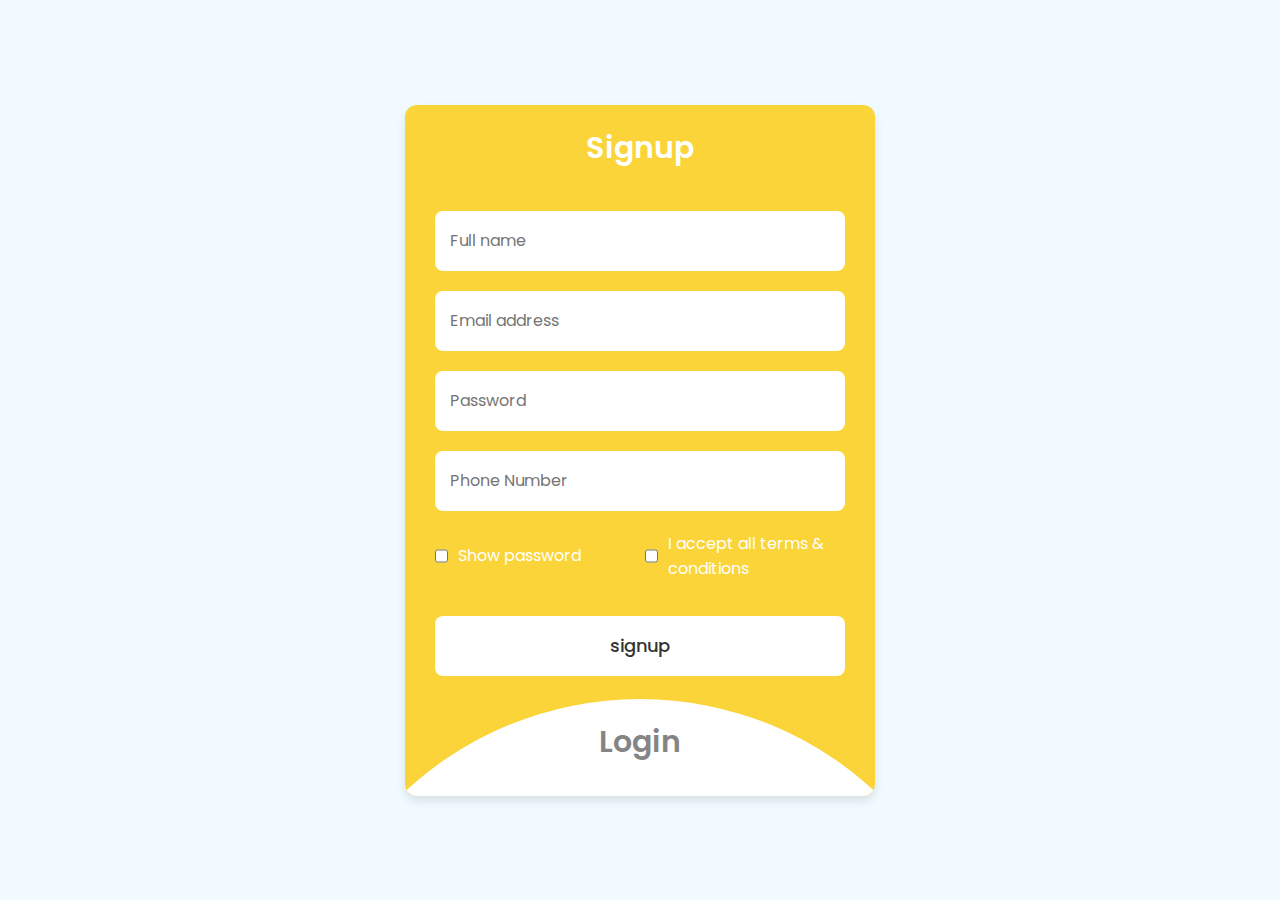
<file: login.html>
<!DOCTYPE html>
<html lang="en">
  <head>
    <meta charset="UTF-8" />
    <meta http-equiv="X-UA-Compatible" content="IE=edge" />
    <meta name="viewport" content="width=device-width, initial-scale=1.0" />
   <title>Login & Signup Form</title>
   <link rel="icon" type="image/x-icon" href="Images/logo.png">
    
   <!-- Link to Stylesheet -->
   <link rel="stylesheet" href="css/login.css">
   
  </head>
  <body>
    <section class="wrapper">
      <div class="form signup">
        <header>Signup</header>
        <form action="Forms/#" method="post">
          <input type="text" name="user_name" id="name" placeholder="Full name" value="" required />
          <input type="email" name="email" id="emailAddress" placeholder="Email address" required />
          <input type="password" name="password" id="signupPw" placeholder="Password" value="" required/>
          <input type="number" name="phone_no" id="phone_no" placeholder="Phone Number" value="" required/>
          <!-- <input type="text" name="address" id="userAdress" placeholder="State, district, locality, pincode" required/> -->
          <div class="checkbox">
            <input type="checkbox" onclick="show_signPassword()">
            <label for="signupCheck" >Show password</label>
            <input type="checkbox" id="signupCheck" required/>
            <label for="signupCheck">I accept all terms & conditions</label>
          </div>
          <input type="submit" value="signup" name="" />
        </form>
      </div>

      <div class="form login" method="post">
        <header>Login</header>
        <form action="Forms/#" method="post">
          <input type="email" name="email" id="email" placeholder="Email address" value="" required />
          <input type="password" name="loginPw" id="loginPw" placeholder="Password" value="" required/>
          <div class="checkbox-login">
            <input type="checkbox" onclick="show_logPassword()">
            <label for="signupCheck" >Show password</label>
          </div>
          <a href="forgotPassword.html">Forgot password?</a>
          <input type="submit" value="Login" name=""/>
        </form>
      </div>


      <!-- link to JS -->
      <script src="js/login.js"></script>

    </section>
  </body>
</html>
</file>
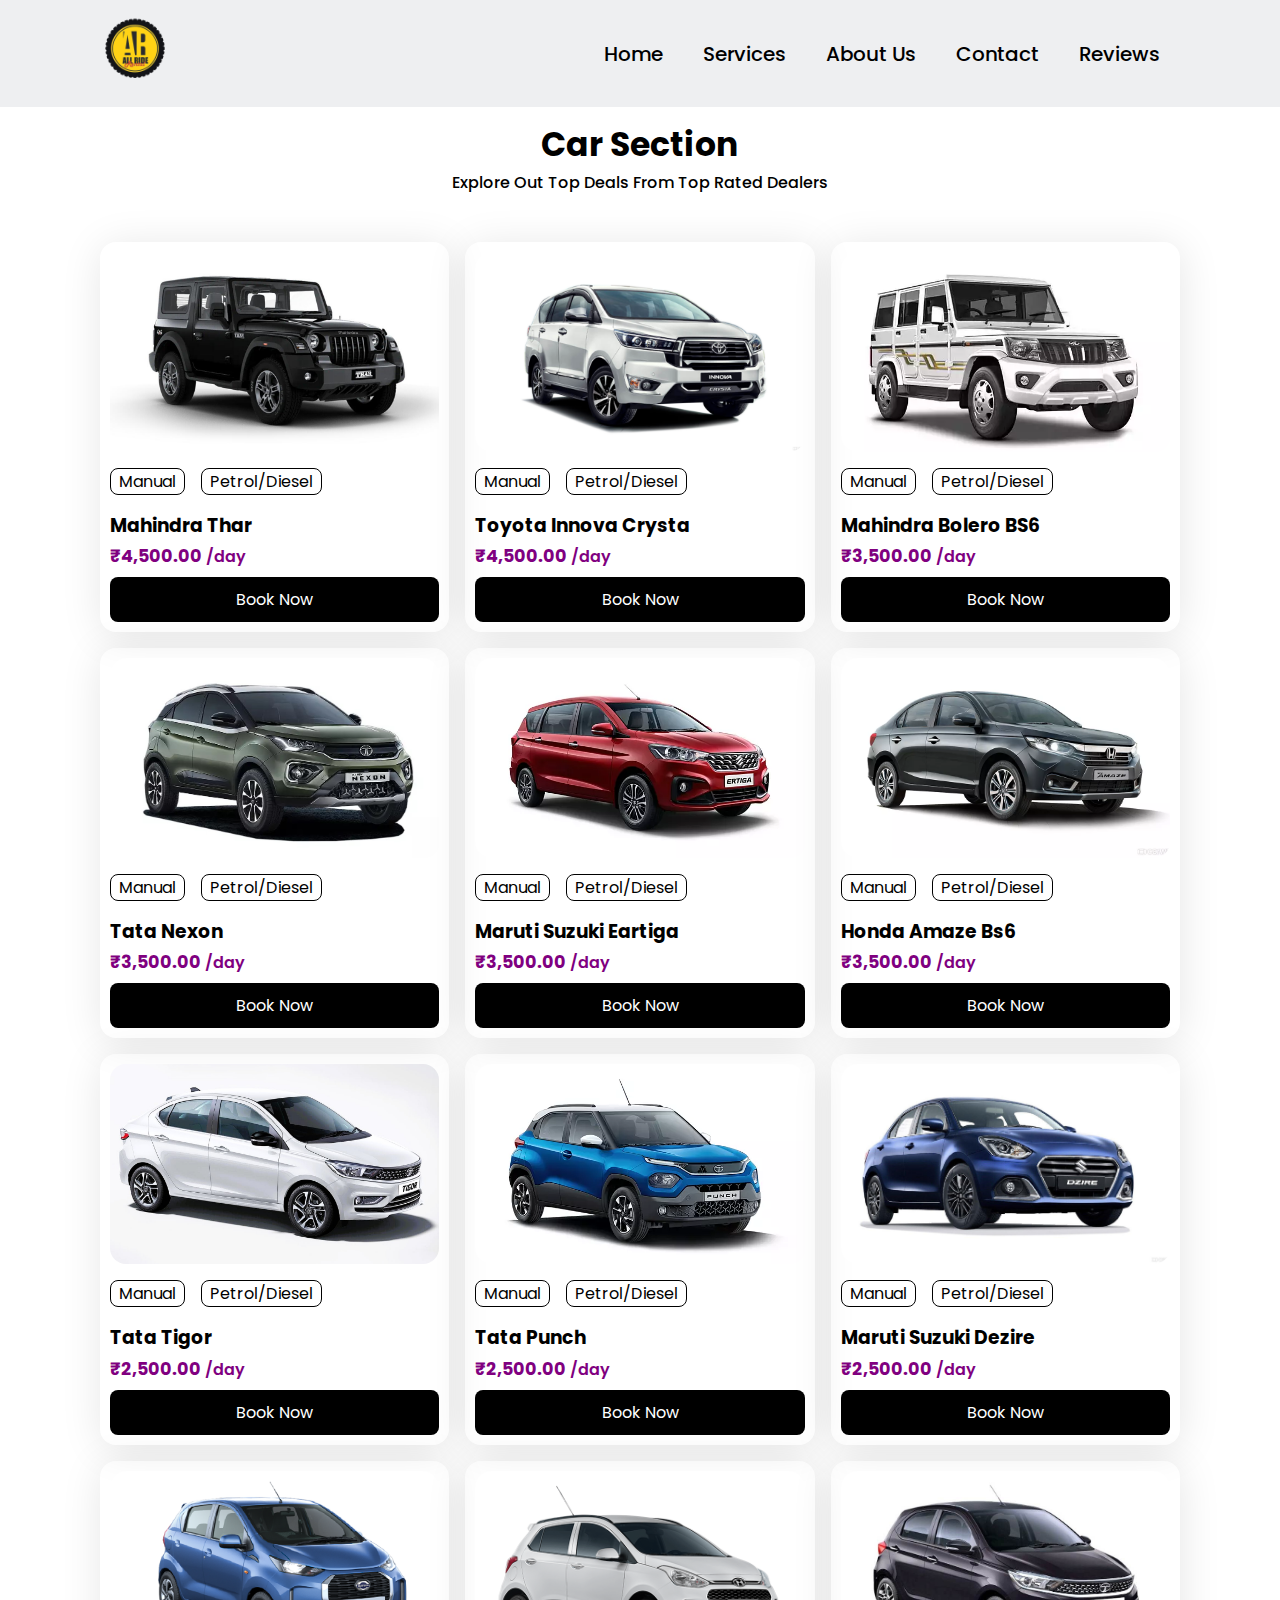
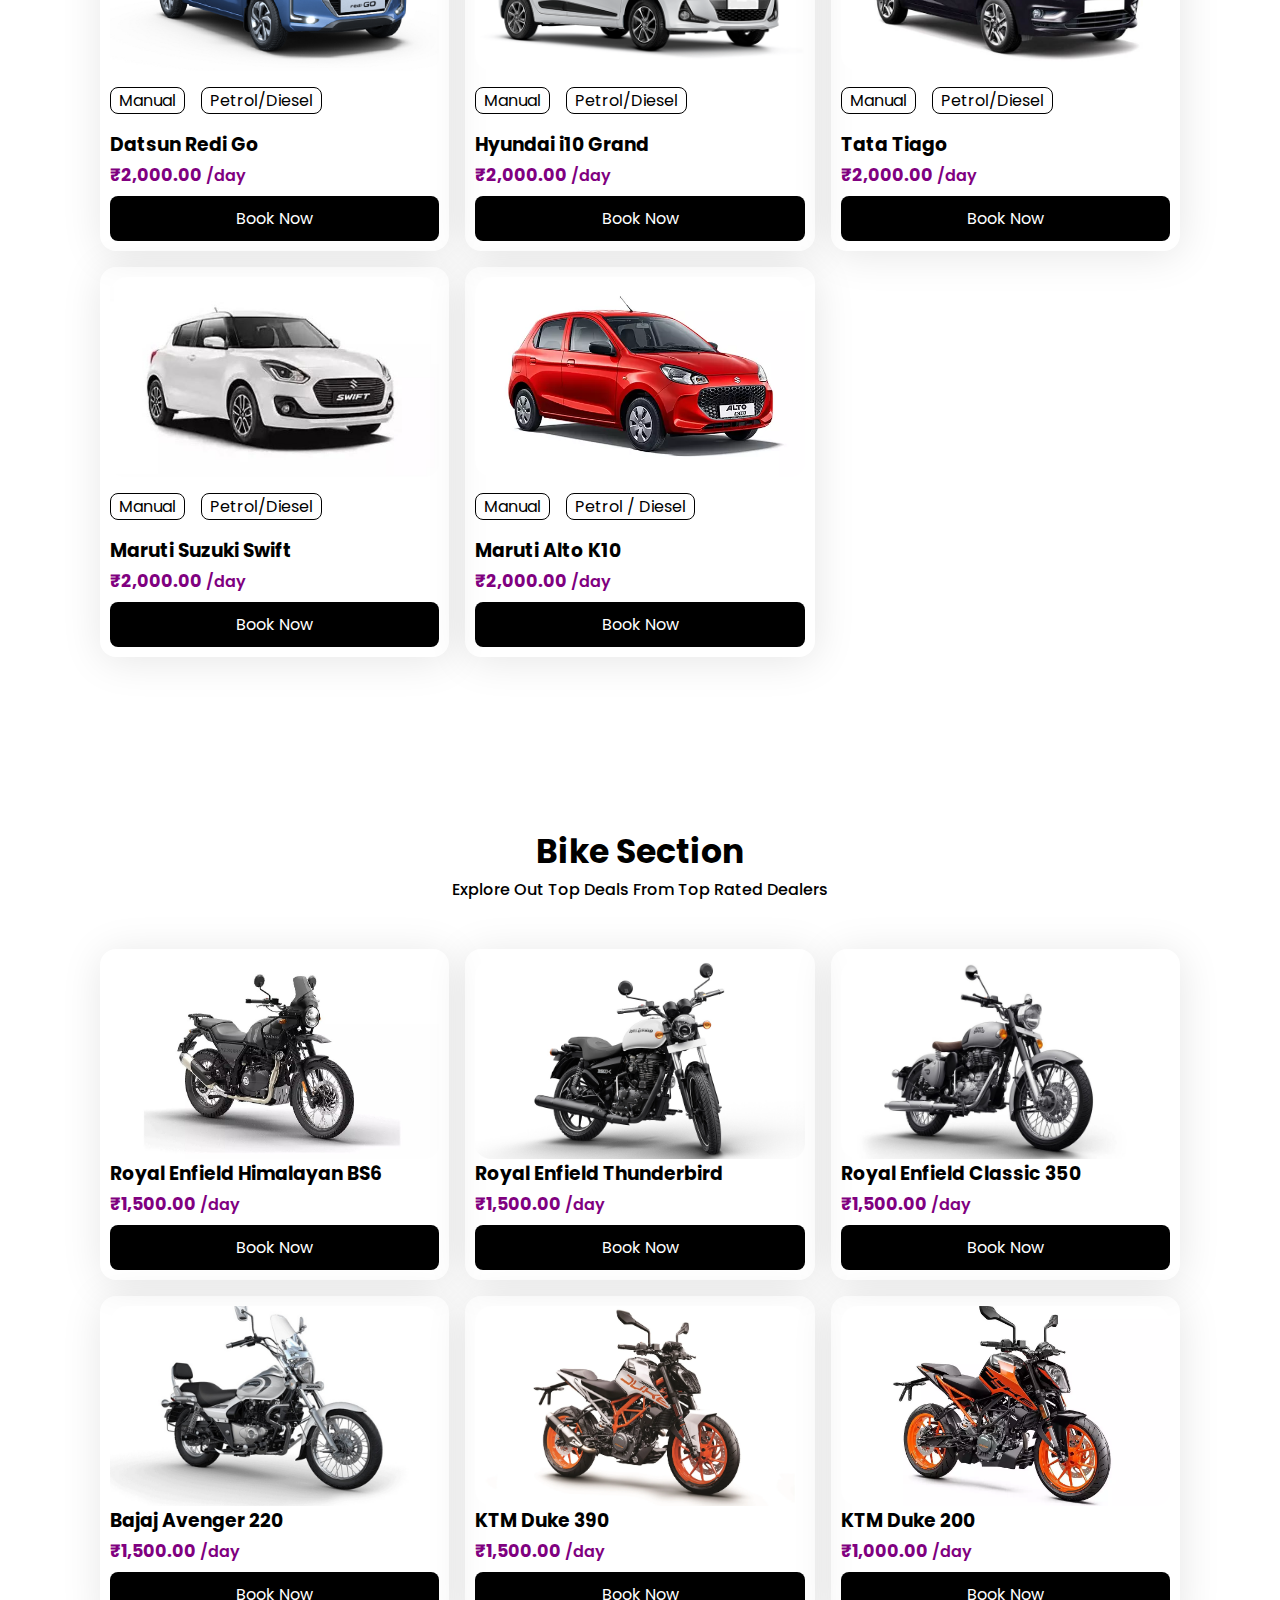
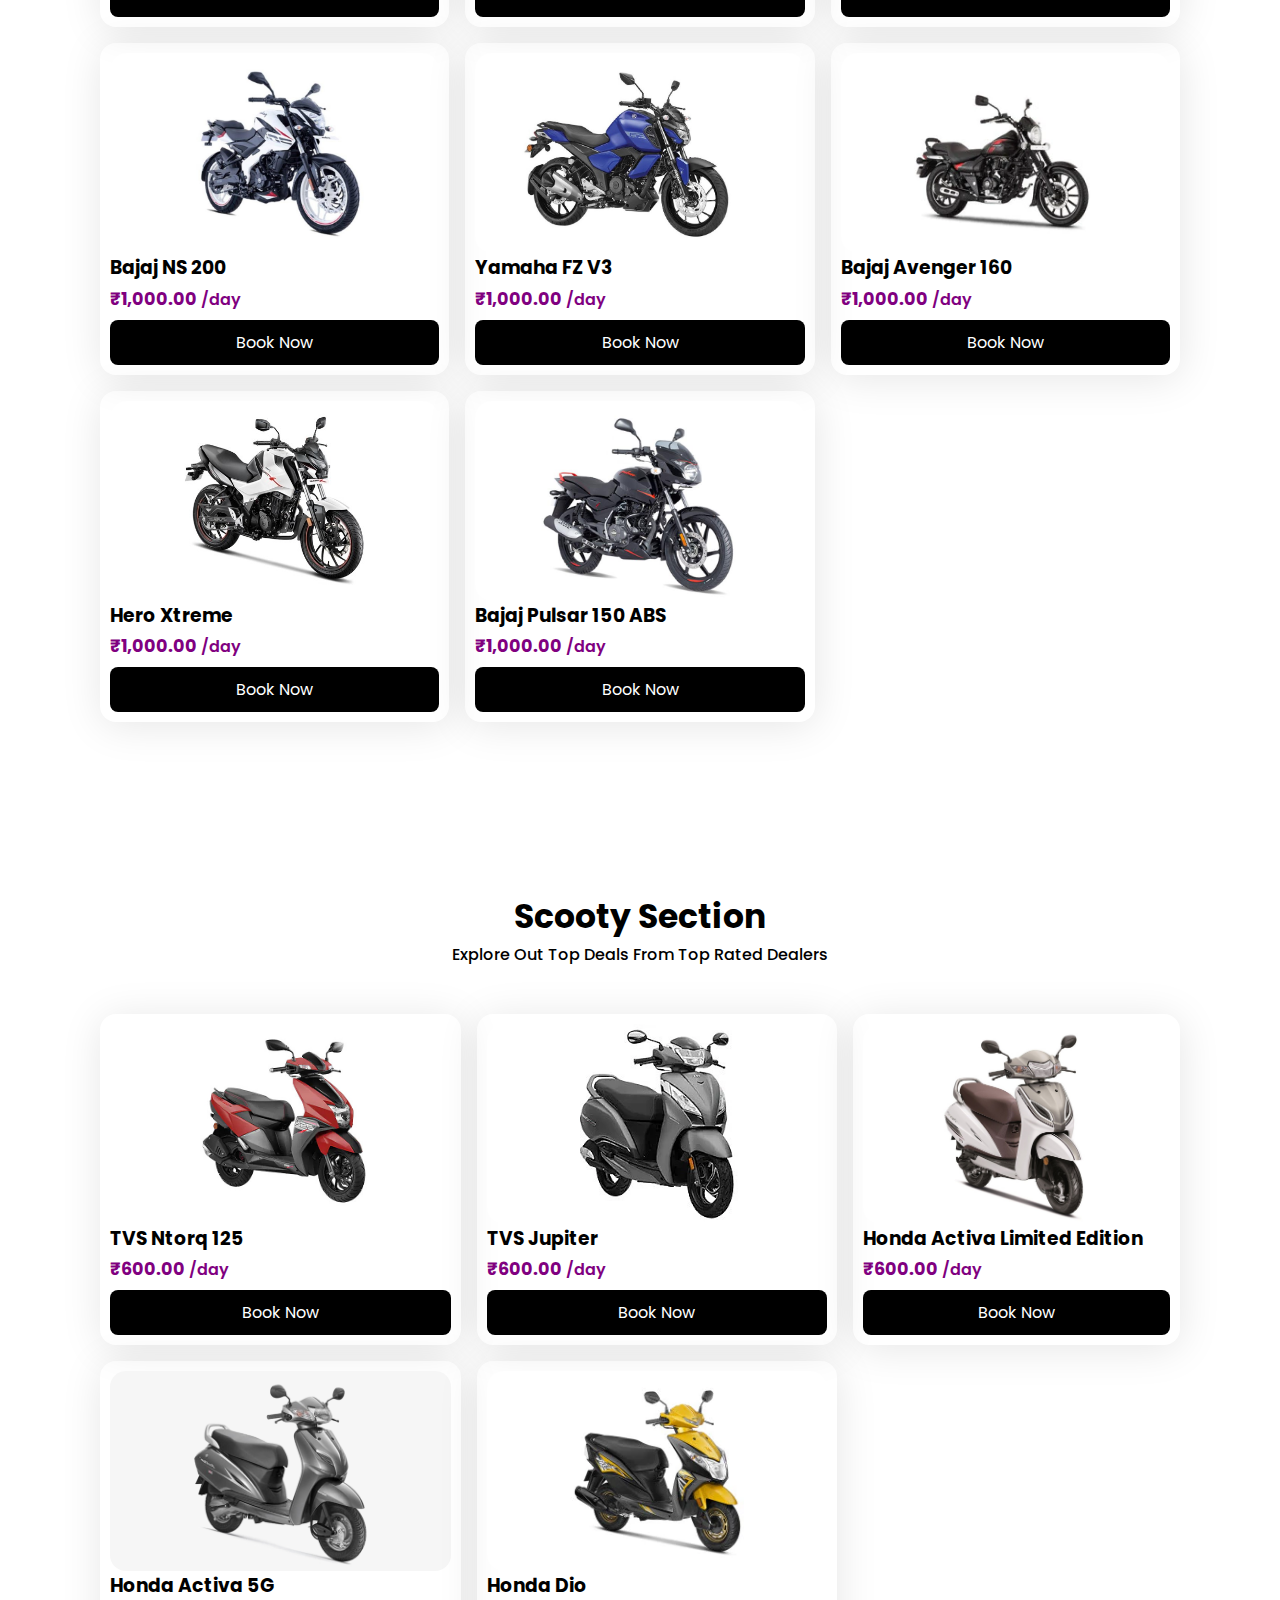
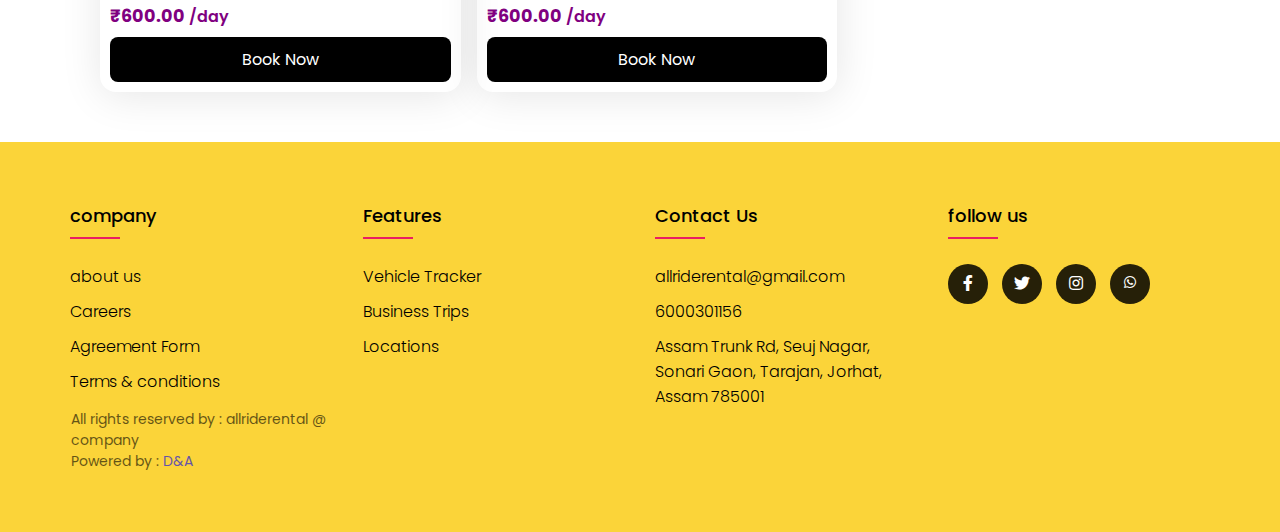
<file: Services.html>
<!DOCTYPE html>
<html lang="en">
<head>
    <meta charset="UTF-8">
    <meta http-equiv="X-UA-Compatible" content="IE=edge">
    <meta name="viewport" content="width=device-width, initial-scale=1.0">
    <title>All Ride Rental - Services </title>
    <link rel="icon" type="image/x-icon" href="Images/logo.png">

    <!-- Link to CSS -->
    <link rel="stylesheet" href="css/Style.css">
    <link rel="stylesheet" type="text/css" href="https://cdnjs.cloudflare.com/ajax/libs/font-awesome/5.15.1/css/all.min.css">

    <!-- Box Icons -->
    <link rel="stylesheet"
  href="https://cdn.jsdelivr.net/npm/boxicons@latest/css/boxicons.min.css">

  <!-- figma links -->
  <link
  rel="stylesheet"
  href="https://fonts.googleapis.com/css2?family=Cabin:wght@400;500;700&display=swap"
/>
<link
  rel="stylesheet"
  href="https://fonts.googleapis.com/css2?family=Pacifico:wght@400&display=swap"
/>
<link
  rel="stylesheet"
  href="https://fonts.googleapis.com/css2?family=Mulish:ital,wght@0,300;0,400;0,600;0,700;0,800;1,700&display=swap"
/>
<link
  rel="stylesheet"
  href="https://fonts.googleapis.com/css2?family=Inter:wght@400;500;600;800&display=swap"
/>
<link
  rel="stylesheet"
  href="https://fonts.googleapis.com/css2?family=Cedarville Cursive:wght@400&display=swap"
/>
<link
  rel="stylesheet"
  href="https://fonts.googleapis.com/css2?family=Poppins:wght@400&display=swap"
/>

</head>
 <body>
  <!-- Header -->
  <header>
    <a href="#" class="logo"><img src="Images/logo.png" alt="logo"></a>

    <div class="bx bx-menu" id="menu-icon"></div>

    <ul class="navbar" id="navbar">
      <li><a href="index.html">Home</a></li>
      <li><a href="#">Services</a></li>
      <li><a href="aboutUs.html">About Us</a></li>
      <li><a href="https://wa.me/916000301156">Contact</a></li>
      <li><a href="index.html#reviews">Reviews</a></li>
    </ul>
    
    <!--<div class="header-btn">-->
    <!--  <a href="login.html" class="sign-up">Sign Up</a>-->
    <!--  <a href="login.html" class="sign-in">Sign In</a>-->
    <!--</div>-->
  </header>
  <!-- Services main -->
  <section class="services" id="sevices">
    <div class="heading">
       <h1>Car Section</h1>
       <span>Explore Out Top Deals </span> 
       <span> From Top Rated Dealers </span>
    </div>
    <div class="services-container">
       <div class="box">
           <div class="box-img">
               <img src="Images/Cars/Mahindra Thar.jpg" alt="Car1">
           </div>
           <div class="vehicle-features">
            <p>Manual</p> <span>Petrol/Diesel</span> 
           </div>
           <h3>Mahindra Thar</h3>
           <h2>₹4,500.00 <span>/day</span></h2>
             <a href="login.html" class="btn">Book Now</a>
       </div>

       <div class="box">
         <div class="box-img">
             <img src="Images/Cars/ToyotaInnovaCrysta.png" alt="Car3">
         </div>
         <div class="vehicle-features">
          <p>Manual</p> <span>Petrol/Diesel</span> 
         </div>
         <h3>Toyota Innova Crysta</h3>
         <h2>₹4,500.00 <span>/day</span></h2>
           <a href="login.html" class="btn">Book Now</a>
         </div>

       <div class="box">
           <div class="box-img">
               <img src="Images/Cars/Mahindra-bolero.png" height="" width="" alt="Car2">
           </div>
           <div class="vehicle-features">
            <p>Manual</p> <span>Petrol/Diesel</span> 
           </div>
           <h3>Mahindra Bolero BS6</h3>
           <h2>₹3,500.00 <span>/day</span></h2>
             <a href="login.html" class="btn">Book Now</a>
       </div>

       <div class="box">
           <div class="box-img">
               <img src="Images/Cars/TataNexon.jpg" alt="Car4">
           </div>
           <div class="vehicle-features">
            <p>Manual</p> <span>Petrol/Diesel</span> 
           </div>
           <h3>Tata Nexon</h3>
           <h2>₹3,500.00 <span>/day</span></h2>
             <a href="login.html" class="btn">Book Now</a>
       </div>

       <div class="box">
           <div class="box-img">
               <img src="Images/Cars/maruti-eartiga.png" alt="Car1">
           </div>
           <div class="vehicle-features">
            <p>Manual</p> <span>Petrol/Diesel</span> 
           </div>
           <h3>Maruti Suzuki Eartiga</h3>
           <h2>₹3,500.00 <span>/day</span></h2>
             <a href="login.html" class="btn">Book Now</a>
       </div>

       <div class="box">
           <div class="box-img">
               <img src="Images/Cars/HondaAmaze.jpg" alt="Car2">
           </div>
           <div class="vehicle-features">
            <p>Manual</p> <span>Petrol/Diesel</span> 
           </div>
           <h3>Honda Amaze Bs6</h3>
           <h2>₹3,500.00 <span>/day</span></h2>
             <a href="login.html" class="btn">Book Now</a>
       </div>

       <div class="box">
           <div class="box-img">
               <img src="Images/Cars/Tata-tigor.jpg" alt="Car4">
           </div>
           <div class="vehicle-features">
            <p>Manual</p> <span>Petrol/Diesel</span> 
           </div>
           <h3>Tata Tigor</h3>
           <h2>₹2,500.00 <span>/day</span></h2>
             <a href="login.html" class="btn">Book Now</a>
       </div>
       
       <div class="box">
           <div class="box-img">
               <img src="Images/Cars/tata-punch.jpeg" alt="Car1">
           </div>
           <div class="vehicle-features">
            <p>Manual</p> <span>Petrol/Diesel</span> 
           </div>
           <h3>Tata Punch</h3>
           <h2>₹2,500.00 <span>/day</span></h2>
             <a href="login.html" class="btn">Book Now</a>
       </div>

       <div class="box">
         <div class="box-img">
             <img src="Images/Cars/dzire.jpg" alt="Car3">
         </div>
         <div class="vehicle-features">
            <p>Manual</p> <span>Petrol/Diesel</span> 
           </div>
         <h3>Maruti Suzuki Dezire</h3>
         <h2>₹2,500.00 <span>/day</span></h2>
           <a href="login.html" class="btn">Book Now</a>
         </div>

       <div class="box">
           <div class="box-img">
               <img src="Images/Cars/datsun-redi-go.jpg" alt="Car2">
           </div>
           <div class="vehicle-features">
            <p>Manual</p> <span>Petrol/Diesel</span> 
           </div>
           <h3>Datsun Redi Go</h3>
           <h2>₹2,000.00 <span>/day</span></h2>
             <a href="login.html" class="btn">Book Now</a>
       </div>

       <div class="box">
           <div class="box-img">
               <img src="Images/Cars/hyundai-grand-i10.png" alt="Car4">
           </div>
           <div class="vehicle-features">
            <p>Manual</p> <span>Petrol/Diesel</span> 
           </div>
           <h3>Hyundai i10 Grand</h3>
           <h2>₹2,000.00 <span>/day</span></h2>
             <a href="login.html" class="btn">Book Now</a>
       </div>

       <div class="box">
           <div class="box-img">
               <img src="Images/Cars/tata-tiago.jpg" alt="Car1">
           </div>
           <div class="vehicle-features">
            <p>Manual</p> <span>Petrol/Diesel</span> 
           </div>
           <h3>Tata Tiago</h3>
           <h2>₹2,000.00 <span>/day</span></h2>
             <a href="login.html" class="btn">Book Now</a>
       </div>

       <div class="box">
           <div class="box-img">
               <img src="Images/Cars/maruti-swift.jpg" alt="Car1">
           </div>
           <div class="vehicle-features">
            <p>Manual</p> <span>Petrol/Diesel</span> 
           </div>
           <h3>Maruti Suzuki Swift</h3>
           <h2>₹2,000.00 <span>/day</span></h2>
             <a href="login.html" class="btn">Book Now</a>
       </div>

       <div class="box">
         <div class="box-img">
             <img src="Images/Cars/maruti-k10.jpg" alt="Car3">
         </div>
         <div class="vehicle-features">
          <p>Manual</p> <span>Petrol / Diesel</span> 
         </div>
         <h3>Maruti Alto K10</h3>
         <h2>₹2,000.00 <span>/day</span></h2>
           <a href="login.html" class="btn">Book Now</a>
         </div>
       
    </div>
 </section>

<!-- Bikes -->
<section class="services" id="sevices">
  <div class="heading">
     <h1>Bike Section</h1>
     <span>Explore Out Top Deals </span> 
     <span> From Top Rated Dealers </span>
  </div>
  <div class="services-container">
     <div class="box">
         <div class="box-img">
             <img src="Images/Bikes/himalayan.jpeg" alt="bike1">
         </div>
         <!-- <p align="center">BS6</p> -->
         <h3>Royal Enfield Himalayan BS6</h3>
         <h2>₹1,500.00 <span>/day</span></h2>
           <a href="login.html" class="btn">Book Now</a>
     </div>

     <div class="box">
       <div class="box-img">
           <img src="Images/Bikes/Royal-Enfield-Thunderbird-350X.jpg" alt="bike2">
       </div>
       <!-- <p align="center">BS6</p> -->
       <h3>Royal Enfield Thunderbird</h3>
       <h2>₹1,500.00 <span>/day</span></h2>
         <a href="login.html" class="btn">Book Now</a>
       </div>

     <div class="box">
         <div class="box-img">
             <img src="Images/Bikes/classic-350.jpg" height="" width="" alt="bike3">
         </div>
         <!-- <p>Manual</p> -->
         <h3>Royal Enfield Classic 350</h3>
         <h2>₹1,500.00 <span>/day</span></h2>
           <a href="login.html" class="btn">Book Now</a>
     </div>

     <div class="box">
         <div class="box-img">
             <img src="Images/Bikes/Bajaj-Avenger-Cruise-220.jpg" alt="bike4">
         </div>
         <!-- <p>Manual</p> -->
         <h3>Bajaj Avenger 220</h3>
         <h2>₹1,500.00 <span>/day</span></h2>
           <a href="login.html" class="btn">Book Now</a>
     </div>

     <div class="box">
         <div class="box-img">
             <img src="Images/Bikes/ktm-duke-390.png" alt="bike5">
         </div>
         <!-- <p>Manual</p> -->
         <h3>KTM Duke 390</h3>
         <h2>₹1,500.00 <span>/day</span></h2>
           <a href="login.html" class="btn">Book Now</a>
     </div>

     <div class="box">
         <div class="box-img">
             <img src="Images/Bikes/ktm-duke-200.jpg" alt="bike6">
         </div>
         <!-- <p>Manual</p> -->
         <h3>KTM Duke 200</h3>
         <h2>₹1,000.00 <span>/day</span></h2>
           <a href="login.html" class="btn">Book Now</a>
     </div>
     
     <div class="box">
         <div class="box-img">
             <img src="Images/Bikes/Bajaj-Pulsar-NS200.jpg" alt="bike7">
         </div>
         <!-- <p>Manual</p> -->
         <h3>Bajaj NS 200</h3>
         <h2>₹1,000.00 <span>/day</span></h2>
           <a href="login.html" class="btn">Book Now</a>
     </div>

     <div class="box">
         <div class="box-img">
             <img src="Images/Bikes/yamaha-fz.jpg" alt="bike7">
         </div>
         <!-- <p>Manual</p> -->
         <h3>Yamaha FZ V3</h3>
         <h2>₹1,000.00 <span>/day</span></h2>
           <a href="login.html" class="btn">Book Now</a>
     </div>

     <div class="box">
         <div class="box-img">
             <img src="Images/Bikes/bajaj-avenger-160.jpg" alt="bike7">
         </div>
         <!-- <p>Manual</p> -->
         <h3>Bajaj Avenger 160</h3>
         <h2>₹1,000.00 <span>/day</span></h2>
           <a href="login.html" class="btn">Book Now</a>
     </div>

     <div class="box">
         <div class="box-img">
             <img src="Images/Bikes/hero-xtreme.jpg" alt="bike7">
         </div>
         <!-- <p>Manual</p> -->
         <h3>Hero Xtreme</h3>
         <h2>₹1,000.00 <span>/day</span></h2>
           <a href="login.html" class="btn">Book Now</a>
     </div>

     <div class="box">
         <div class="box-img">
             <img src="Images/Bikes/Bajaj-Pulsar-150.jpg" alt="bike7">
         </div>
         <!-- <p>Manual</p> -->
         <h3>Bajaj Pulsar 150 ABS</h3>
         <h2>₹1,000.00 <span>/day</span></h2>
           <a href="login.html" class="btn">Book Now</a>
     </div>

  </div>
</section>

<!-- Scooty -->
<section class="services" id="sevices">
  <div class="heading">
     <h1>Scooty Section</h1>
     <span>Explore Out Top Deals </span> 
     <span> From Top Rated Dealers </span>
  </div>
  <div class="services-container">
     <div class="box">
         <div class="box-img">
             <img src="Images/Scooty/ntorq.jpg" alt="Car1">
         </div>
         <!-- <p>non</p> -->
         <h3>TVS Ntorq 125</h3>
         <h2>₹600.00 <span>/day</span></h2>
           <a href="login.html" class="btn">Book Now</a>
     </div>

     <div class="box">
       <div class="box-img">
           <img src="Images/Scooty/tvs-jupiter.jpg" alt="Car3">
       </div>
       <!-- <p>Manual</p> -->
       <h3>TVS Jupiter</h3>
       <h2>₹600.00 <span>/day</span></h2>
         <a href="login.html" class="btn">Book Now</a>
       </div>

     <div class="box">
         <div class="box-img">
             <img src="Images/Scooty/activa-LE.jpeg" height="" width="" alt="Car2">
         </div>
         <!-- <p>Manual</p> -->
         <h3>Honda Activa Limited Edition</h3>
         <h2>₹600.00 <span>/day</span></h2>
           <a href="login.html" class="btn">Book Now</a>
     </div>

     <div class="box">
         <div class="box-img">
             <img src="Images/Scooty/honda-activa-5g.png" alt="Car4">
         </div>
         <!-- <p>Manual</p> -->
         <h3>Honda Activa 5G</h3>
         <h2>₹600.00 <span>/day</span></h2>
           <a href="login.html" class="btn">Book Now</a>
     </div>

     <div class="box">
         <div class="box-img">
             <img src="Images/Scooty/honda-dio.png" alt="Car1">
         </div>
         <!-- <p>Manual</p> -->
         <h3>Honda Dio</h3>
         <h2>₹600.00 <span>/day</span></h2>
           <a href="login.html" class="btn">Book Now</a>
     </div>
   </div>
</section>

    <!-- footer -->
    <footer class="footer">
      <div class="container">
        <div class="row">
          <div class="footer-col">
            <h4>company</h4>
            <ul>
              <li><a href="#">about us</a></li>
              <li><a href="#">Careers</a></li>
              <li><a href="Imp.doc/ALL RIDE RENTAL CAR RENTAL AGREEMENT.pdf" download="Rental agreement">Agreement Form</a></li>
              <li><a href="#">Terms & conditions</a></li>
            </ul>
          </div>
          <div class="footer-col">
            <h4>Features</h4>
            <ul>
              <li><a href="#">Vehicle Tracker</a></li>
              <li><a href="#">Business Trips</a></li>
              <li><a href="#">Locations</a></li>
            </ul>
          </div>
          <div class="footer-col">
            <h4>Contact Us</h4>
            <ul>
              <li><a href="mailto:allriderental@gmail.com">allriderental@gmail.com</a></li>
              <li><a href="tel:8011576414">6000301156</a></li>
              <li><a href="#">Assam Trunk Rd, Seuj Nagar, Sonari Gaon, Tarajan, Jorhat, Assam 785001</a></li>
            </ul>
          </div>
          <div class="footer-col">
            <h4>follow us</h4>
            <div class="social-links">
              <a href="https://www.facebook.com/ALLREIDERENTAL/"><i class="fab fa-facebook-f"></i></a>
              <a href="https://twitter.com/polash1810"><i class="fab fa-twitter"></i></a>
              <a href="https://www.instagram.com/allriderental/"><i class="fab fa-instagram"></i></a>
              <a href="#"><i class='bx bxl-whatsapp'></i></i></a>
            </div>
            <br>
          </div>
          <div class="creator-container">
            <div class="copyright">
              All rights reserved by : allriderental @ company
            </div>

            <div class="powered-by">
              Powered by : <a href="https://www.instagram.com/__debangshu__/">D&A</a>
            </div>
          </div>
        </div>
      </div>
   </footer>

     <!-- Link to JavaScript -->
     <script src="/js/main.js"></script>
 </body>
</html>
</file>
<file: css/login.css>
/* Import Google font - Poppins */
@import url("https://fonts.googleapis.com/css2?family=Poppins:wght@200;300;400;500;600;700&display=swap");
* {
  margin: 0;
  padding: 0;
  box-sizing: border-box;
  font-family: "Poppins",
    sans-serif;
}
body {
  min-height: 100vh;
  display: flex;
  align-items: center;
  justify-content: center;
  background: #f0faff;
}
.wrapper {
  position: relative;
  max-width: 470px;
  width: 100%;
  border-radius: 12px;
  padding: 20px
    30px
    120px;
  background: #fbcf23e6;
  box-shadow: 0
    5px
    10px
    rgba(
      0,
      0,
      0,
      0.1
    );
  overflow: hidden;
}
.form.login {
  position: absolute;
  left: 50%;
  bottom: -86%;
  transform: translateX(
    -50%
  );
  width: calc(
    100% +
      220px
  );
  padding: 20px
    140px;
  border-radius: 50%;
  height: 100%;
  background: #fff;
  transition: all
    0.6s
    ease;
}
.wrapper.active
  .form.login {
  bottom: -15%;
  border-radius: 35%;
  box-shadow: 0 -5px
    10px rgba(0, 0, 0, 0.1);
}
.form
  header {
  font-size: 30px;
  text-align: center;
  color: #fff;
  font-weight: 600;
  cursor: pointer;
}
.form.login
  header {
  color: #333;
  opacity: 0.6;
}
.wrapper.active
  .form.login
  header {
  opacity: 1;
}
.wrapper.active
  .signup
  header {
  opacity: 0.6;
}
.wrapper
  form {
  display: flex;
  flex-direction: column;
  gap: 20px;
  margin-top: 40px;
}
form
  input {
  height: 60px;
  outline: none;
  border: none;
  padding: 0
    15px;
  font-size: 16px;
  font-weight: 400;
  color: #333;
  border-radius: 8px;
  background: #fff;
}
.form.login
  input {
  border: 1px
    solid
    #aaa;
}
.form.login
  input:focus {
  box-shadow: 0
    1px 0
    #ddd;
}
form
  .checkbox {
  display: flex;
  align-items: center;
  gap: 10px;
}
.checkbox
  input[type="checkbox"] {
  height: 16px;
  width: 16px;
  accent-color: #fff;
  cursor: pointer;
}
.checkbox-login
  input[type="checkbox"] {
  height: 16px;
  width: 16px;
  accent-color: #fff;
  cursor: pointer;
}
form
  .checkbox
  label {
  cursor: pointer;
  color: #fff;
  width: 100%;
}
form a {
  color: #333;
  text-decoration: none;
}
form
  a:hover {
  text-decoration: underline;
}
form
  input[type="submit"] {
  margin-top: 15px;
  padding: none;
  font-size: 18px;
  font-weight: 500;
  cursor: pointer;
}
.form.login
  input[type="submit"] {
  background: #fbcf23e6;
  color: #fff;
  font-weight: 600;
  border: none;
}
</file>
<file: css/Style.css>
/* Google Fonts */
@import url('https://fonts.googleapis.com/css2?family=Poppins:wght@200;300;400;500;600;700&display=swap');
@import url('https://fonts.googleapis.com/css2?family=Cedarville Cursive:wght@400&display=swap');

*{
    margin: 0;
    padding: 0;
    box-sizing: border-box;
    scroll-padding-top: 2rem;
    scroll-behavior: smooth;
    text-decoration: none;
    font-family: "Poppins", sans-serif;
}


:root{
   /* fonts */
   --heading-4: Mulish;
   --font-cabin: Cabin;
   --font-poppins: Poppins;

   /* Colors */
   /* --main-color: #fefb24; */
   --main-color: #fbcf23e6;
   --white: #eeeff1;
   --second-color: rgb(233, 255, 107);
   --gradient: linear-gradient(#89a1fb,rgb(219, 190, 0));

}
/* Custom scroll bar */
html::-webkit-scrollbar {
    width: 0.5rem;
}
html::-webkit-scrollbar-track {
    background: transparent;
}
html::-webkit-scrollbar-thumb {
    background: var(--main-color);
    border-radius: 5rem;
}
section{
    padding: 50px 100px;
}
header{
    position: fixed;
    width: 100%;
    top: 0;
    right: 0;
    z-index: 1000;
    display: flex;
    align-items: center;
    justify-content: space-between;
    background: var(--white);
    padding: 15px 100px; 
}

/* Navigationbar */
.logo img{
    width: 70px;
}
.navbar{
    display: flex;
    list-style: none;
}
.navbar li{
    position: relative;
}
.navbar a{
  font-size: 1.25rem;
  padding: 10px 20px;
  color: var(--text-color);
  font-weight: 500; 
}

.navbar a::after {
  content: '';
  width: 0;
  height: 3px;
  background: var(--main-color);
  position: absolute;
  bottom: -4px;
  left: 0;
  transition: 0.5s;
}
.navbar a:hover::after {
  width: 100%;
}

#menu-icon {
  font-size: 24px;
  cursor: pointer;
  z-index: 10001;
  display: none;
}

.header-btn a {
  padding: 10px 20px;
  color: var(--text-color);
  font-weight: 500;
}
.header-btn .sign-in {
  background: #030618;
  color: #ffffff;
  border-radius: 0.5rem;
}
.header-btn .sign-in:hover {
  background-color: var(--main-color);
  color: var(--text-color);
}

/* Home Section */
  .home {
    min-height: 20vh;
    position: relative;
    padding-inline: 9rem;
    /* background-image: url(Images/Bg/hero-bg-design.png); */
    background-repeat: no-repeat;
    background-position: center top;
    background-size: cover;
    display: grid;
    align-items: center;
    grid-template-columns: repeat(2,1fr);
    top: 110px;
    height: 650px;
    text-align: start;
    font-size: var(--font-size-45xl);
    color: #eeeff1;
  }
  .hero-wrapper {
    padding: 1rem;
  }

  .text{
    padding: 1rem 7rem 18rem 8rem;
    position: relative;
    width: max-content;
  }
  .text h1{
    font-size: 3rem;
    width: fit-content;
    margin: 0.5rem 0 1rem;
  }
  .text p{
    width: fit-content;
    font-size: 1.05rem;
    letter-spacing: 2px;
  }
  .form-container form{
    position: absolute;
    display: flex;
    flex: none;
    order: 1;
    flex-grow: 0;
    flex-direction: row;
    flex-wrap: wrap;
    align-items: center;
    gap: 20px;
    top: 0;
    bottom: 4rem;
    left: 30px;
    padding: 20px;
    border-radius: 90px;
  }
  .form-container {
    position: absolute;
    object-position: center;
    flex-direction: column;
    top: 465px;
    left: calc(50% - 460px);
    border-radius: 4rem;
    background-color: white;
    width: 935px;
    height: 140px;
    font-size: var(--heading-4-size);
    color: var(--black);
}

  .input-box {
    flex: 1 1 7rem;
    display: flex;
    flex-direction: column;
  }
  .input-box span{
    font-weight: 500;
    position: relative;
    color: #000;
    opacity: 0.8;
  }
  .input-box input{
    display: flex;
    flex-wrap: wrap;
    flex-direction: row;
    padding: 7px;
    outline: none;
    border: none;
    background: var(--white);
    border-radius: 0.5rem;
    font-size: 20px;
  }
  .form-container form .btn{
    flex: 1 1 7rem;
    padding: 12px 30px;
    border-color: white;
    background: black;
    color:white;
    border: none;
    border-radius: 9px;
    font-size: 15px;
    font-weight: 500;
  }
  .form-container form .btn:hover{
    background: var(--main-color);
    color:black;
  }
  .date {
    position: absolute;
    top: calc(50% - 14px);
    width: 1rem;
    left: 16px;
    line-height: 175.7%;
    font-weight: 600;
    max-width: fit-content;
    max-height: fit-content;
  }

/* Ride */
.heading {
  padding-top: 70px;
  height: 160px;
  /* line-height: 40px; */
  text-align: center;
}
.heading span{
  font-weight: 500;
  line-height: 10px;
  /* text-transform: uppercase; */
}
.heading h1{
  font-size: 33px;
}
.heading p {
  font-weight: 500;
  line-height: 23px;
}
.ride-container{
  display: grid;
  align-items: center;
  margin-top: 2rem;
  grid-template-columns: repeat(auto-fit,minmax(300px,auto));
  gap: 1rem;
  margin-top: 0rem;
}
.ride-container .box{
  text-align: center;
  padding: 40px;
  border-radius: 1rem;
  box-shadow: 1px 4px 41px rgba(0, 0, 0, 0.1);
}
.ride-container .box .bx{
  font-size: 65px;
  padding: 10px;
  background: white;
  border-radius: 0.5rem;
  color: var(--main-color);
}
.ride-container .box h2{
  font-size: 1.3rem;
  font-weight: 500;
  margin: 1.4rem 0 0.5rem;
}
.ride-container .box .bx:hover,
.ride-container .box .bx .bxs-car {
  background: var(--main-color);
  color: white;
}

/* why choose us */

.wcu-container{
  display: grid;
  min-width: 100%;
  align-items: center;
  grid-template-columns: repeat(auto-fit,minmax(300px,auto));
  justify-content: center;
  gap: 1rem;
  margin-top: 4rem;
}
.wcu-container .box{
  text-align: center;
  width: 20rem;
  padding: 15px;
  border-radius: 1rem;
  box-shadow: 1px 4px 41px rgba(0, 0, 0, 0.1);
}
.wcu-container .box .bx{
  font-size: 65px;
  padding: 10px;
  background: white;
  border-radius: 0.5rem;
  color: var(--main-color);
}
.wcu-container .box p{
  margin-top: 1.6rem;
  font-size: 1rem;
  font-weight: 400;
  height: 16rem;
}

.wcu-container .box h2{
  font-size: 1.4rem;
  font-weight: 500;
  margin: 1.4rem 0 0.5rem;
}
.wcu-container .box .bx:hover,
.wcu-container .box .bx .bxs-car {
  background: var(--main-color);
  color: white;
}

/* Services */
section .services{
  top: 100px;
}
.services-container{
  display: grid;
  grid-template-columns: repeat(auto-fit,minmax(300px,auto));
  gap: 1rem;
  margin-top: 2rem;
}
.services-container .box{
  padding: 10px;
  border-radius: 1rem;
  box-shadow: 1px 4px 41px rgba(0, 0, 0, 0.1);
}
.services-container .box .box-img{
  width: 100%;
  height: 200px;
}
.services-container .box .box-img img{
  width: 100%;
  height: 100%;
  border-radius: 1rem;
  object-fit: cover;
  object-position: center;
}
.services-container .box p{
  padding: 0 8px;
  border: 1px solid black;
  width: max-content;
  border-radius: 0.5rem;
  margin: 1rem 0 1rem;
}
.services-container .box h3 {
  font-weight: 700;
}
.services-container .box h2 {
  font-size: 1.1rem;
  font-weight: 700;
  color: purple;
  margin: 0.2rem 0 0.5rem;
}

.vehicle-features {
  display: flex;
  gap: 1rem;
}
.vehicle-features span{
  padding: 0 8px;
  border: 1px solid black;
  width: max-content;
  border-radius: 0.5rem;
  margin: 1rem 0 1rem;
}

.services-container .box h2 span{
  font-size: 1rem;
  font-weight: 600;
  color: var(--text-color);
}
.services-container .box .btn {
  display: flex;
  justify-content: center;
  background: black;
  color: #fff;
  padding: 10px;
  border-radius: 0.5rem;
}

.services-container .box .btn:hover{
  background: var(--main-color);
  color: var(--black);
}
/* Swiper */
.wrapper{
  max-width: 1200px;
  display: flex;
  align-items: center;
  justify-content: center;
  min-height: 100vh;
}
.wrapper .car1 {
  white-space: nowrap;
}
.car1 img {
  height: 340px;
  object-fit: cover;
  width: calc(100% / 3);
}

/* About Us page */
.about-container{
  display: grid;
  grid-template-columns: repeat(2,1fr);
  margin-top: 2rem ;
  align-items: center;
  gap: 1rem;
  margin-top: 1rem;
}


/* Reviews */
.reviews-container {
  display: grid;
  grid-template-columns: repeat(auto-fit,minmax(250px,auto));
  gap: 1rem;
  margin-top: 2rem;
}
.rev-img{
  width: 70px;
  height: 70px;
}
.rev-img img{
  width: 100%;
  height: 100%;
  border-radius: 50%;
  object-fit: cover;
  object-position: center;
  border: 2px solid var(--second-color);
}
.reviews-container .box{
  display: flex;
  flex-direction: column;
  align-items: center;
  text-align: center;
  padding: 20px;
  box-shadow: 1px 4px 41px rgba(0, 0, 0, 0.1);
  border-radius: 0.5rem;
}
.reviews-container .box h2{
  font-size: 1.1rem;
  font-weight: 600;
  margin: 0.5rem 0 0.5rem;
}
.reviews-container .box p{
  font-style: normal;
}
.reviews-container .box .stars .bx {
  color: rgb(227, 227, 14);
}
.rev-btn-container .btn{
  display: flex;
  font-weight: 700;
  justify-content: center;
  background: var(--main-color);
  border-color: var(--main-color);
  color: black;
  padding: 12px 30px;
  border-radius: 0.5rem;
}

/* About Us page main */
.welcome {
  padding: 50px 100px;
}
.welcome-container {
  display: grid;
  grid-template-columns: repeat(auto-fit,minmax(322px,auto));
  gap: 2rem;
  padding: 45px;
  overflow: hidden;
  font-size: 1.1rem;
  color: #000;
}

.welcome-container h3 {
  justify-content: left;
  font-size: 3rem;
  line-height: 3.5rem;
}
.welcome-content {
  padding: 1rem;
}
.director-container {
  display: flex;
  flex-direction: column;
  justify-self: center;
  gap: 4rem;
  padding: 10rem 1.2rem;
}
.director-poits .points-container img {
  height: 520px;
  width: 465px;
}

.director-points {
  display: grid;
  grid-template-columns: repeat(auto-fit,minmax(200px,auto));
  width: 100%;
  gap: 2rem;
}
.point-container {
  font-size: 1rem;
  width: 13rem;
  height: 30px;
}
.point-container span {
  position: relative;
  top: -0.6rem;
}
.director-points .point-container img{
  width: 2.2rem;
  height: 2.2rem;
}
.director-card {
  display: flex;
  width: 30rem;
  margin-top: 3rem;
}
.director-card .dir-nameplate {
  display: flex;
  flex-direction: column;
  margin: 15px;
}
.director-card .dir-signature span{
  font-size: 2.5rem;
  font-family: Cedarville Cursive;
}
.director-card .mid-line span {
  position: relative;
  width: min-content;
  opacity: 0.3;
  font-size: 56px;
  font-weight: 100;
}
.dir-contact {
  display: flex;
  width: 100%;
  height: 6rem;
  gap: 1rem;
  margin-top: 2rem;
}
.more-about-us {
  padding: 2rem;
  font-size: 1.35rem;
  font-weight: 600;
  background-color: #fbcf23e6;
}
.call-container {
  margin: 1rem;
}
.call-container .phone-no h4{
  font-size: 1.35rem;
  font-style: normal;
  color: #000;
  font-weight: 700;
}


/* Our vision */
.vision-bg-mask {
  background-color: #fbcf23e6;
  padding: 60px;
  overflow: hidden;
  font-size: 1.1rem;
  color: #000;
}
.vision-container h3 {
  font-size: 3rem;
  font-weight: 700;
  color: #1c2752;
}

.about-us-banner {
  padding: 50px 0;
}

.banner-container {
  background: #515005;
}
.banner-container img {
  object-fit: cover;
  width: 100%;
  opacity: 0.3;
  height: 20rem;
}
.banner-container h3 {
  display: flex;
  object-fit: cover;
  justify-content: center;
  color: #ffff;
  font-size: 4rem;
}
/* Team Cards */
.team h1{
  font-size: 3rem;
}

.team-container {
  display: grid;
  grid-template-columns: repeat(auto-fit,minmax(322px,auto));
  gap: 2rem;
  margin-top: 5rem;
}
.team-img{
  width: 202px;
  height: 257px;
}
.team-img img{
  width: 100%;
  height: 100%;
  /* border-radius: 50%; */
  object-fit: cover;
  object-position: center;
  /* border: 2px solid var(--second-color); */
}
.team-container .box{
  display: flex;
  flex-direction: column;
  align-items: center;
  text-align: center;
  padding: 20px;
  box-shadow: 1px 4px 41px rgba(0, 0, 0, 0.1);
  border-radius: 0.5rem;
}
.team-container .box h2{
  font-size: 1.52rem;
  font-weight: 600;
  margin: 0.5rem 0 0.5rem;
}
.team-container .box p{
  font-size: 1rem;
  font-style: normal;
}
.team-container .box .stars .bx {
  color: rgb(227, 227, 14);
}


  /* Footer */
  .group-wrapper {
    position: relative;
    background-color: rgba(250, 209, 37, 0.9);
    width: 1332px;
    height: 1285px;
    flex-shrink: 0;
    overflow: hidden;
    font-size: 18px;
    color: #000;
  }
  
  .container{
    max-width: 1170px;
    margin:auto;
  }
  .row{
    display: flex;
    flex-wrap: wrap;
  }
  ul{
    list-style: none;
  }
  .footer{
    background-color: var(--main-color);
    padding: 60px 10px;
  }
  .footer-col{
     width: 25%;
     padding: 0 15px;
  }
  .footer-col h4{
    font-size: 18px;
    color: var(--text-color);
    text-transform: normal;
    margin-bottom: 35px;
    font-weight: 500;
    position: relative;
  }
  .footer-col h4::before{
    content: '';
    position: absolute;
    left:0;
    bottom: -10px;
    background-color: #e91e63;
    height: 2px;
    box-sizing: border-box;
    width: 50px;
  }
  .footer-col ul li:not(:last-child){
    margin-bottom: 10px;
  }
  .footer-col ul li a{
    font-size: 16px;
    text-transform: normal;
    color: grey;
    text-decoration: none;
    font-weight: 300;
    color: var(--text-color);
    display: block;
    transition: all 0.3s ease;
  }
  .footer-col ul li a:hover{
    color: black;
    padding-left: 8px;
  }
  .footer-col .social-links a{
    display: inline-block;
    height: 40px;
    width: 40px;
    background-color: rgb(0 0 0 / 85%);
    margin:0 10px 10px 0;
    text-align: center;
    line-height: 40px;
    border-radius: 50%;
    color: #ffffff;
    transition: all 0.5s ease;
  }
  .footer-col .social-links a:hover{
    color: #24262b;
    background-color: #ffffff;
  }
.creator-container {
  width: 25%;
  opacity: 0.6;
  font-size: 14px;
  /* padding: 0 15px; */
}
.creator-container .copyright {
  margin-inline-start: 1rem;
}
.creator-container .powered-by {
  margin-inline-start: 1rem;
}
  

  /* Making responsive */
  @media (max-width: 991px) {
    header{
      padding: 18px 40px;
    }
    section {
      padding: 50px 40px;
    }
  } 
  @media (max-width: 881px) {
    home{
      background-position: center top;
    }
    .form-container form{
      bottom: 0.2rem;
    } 
    .form-container {
      bottom: 0.2rem;
      left: 0;
    }
  } 
  @media (max-width: 767px){
    header{
      padding: 11px 40px;
    }
    #menu-icon {
      display: initial;
    }
    .sign-up{
      display: none;
    }
    .text{
      display: flex;
      flex-direction: column;
      padding: 0rem 0rem 10rem 0rem;
      width: 22.5rem;
      left: -8rem;
      top: -3rem;
      font-weight: inherit;
    }
    .text p {
      font-size: 12px;
      line-height: 1.4rem;
      text-align: start;
    }
    .text h1{
      /*height: 17vh;*/
      font-size: 30px;
      line-height: 2.5rem;
      text-align: start;
    }
    .home {
      grid-template-columns: 1fr;
      top: 90px;
    }
    .form-container {
      width: 28.9rem;
      height: 46%;
      border-radius: 0.5rem;
      left: 12%;
      top: 20rem;
      justify-self: center;
    }
    .form-container form {
      position: unset;
      margin: 0;
      /* width: 29rem; */
      justify-self: center;
    }
    header .navbar {
      position: absolute;
      top: -580px;
      left: 0;
      right: 0;
      display: flex;
      flex-direction: column;
      background: #fff;
      box-shadow: 0 4px 4px rgba(0, 0, 0, 0.1);    
      transition: 0.2 ease;
      text-align: left;
    }
    .navbar.active{
      top: 100%;
    }
    .navbar a {
      padding: 1rem;
      border-left: 2px solid var(--main-color);
      margin: 1rem;
      display: block;
    }
    .navbar a:hover{
      color: black;
      background: var(--main-color);
      border: none;
    }
    .navbar a::after{
      display: none;
    }
    .heading {
      font-size: 0.9rem;
      padding: 1rem;
      font-weight: 600;
    }
    .heading h1 {
      font-size: 1.3rem;
    }
  }
    /* About us page */
    @media(max-width: 767px){
      .banner-container img{
        height: 3rem;
      }
      .banner-container h3 {
        font-size: 3rem;
      }
    }
  @media(max-width: 574px){
    .form-container{
    width: 84%;
    left: 35px;
  }
  .form-container {
    width: 67%;
    height: 46%;
    left: 5%;
  }
  .form-container form {
    width: 26rem;
  }
  .banner-container{
    width: 100%;
}
}
@media(max-width: 480px){
  /*  */
  section{
    padding: 25px 14px;
  }
  .heading{
    width: 100%;
    padding: 3.5rem;
    text-align: center;
  }
  .heading h1{
    margin-bottom: 0.4rem;
  }
  .form-container{
    width: 85%;
    height: 46%;
    left: 6.5%;
  }
  .form-container form {
    width: 100%;
  }
  .welcome{
    padding: 0;
  }
  .about-us-banner{
    padding-bottom: 0;
  }
  .banner-container h3{
    font-size: 2rem;
  }
  .welcome-content{
    font-size: small;
  }
  .welcome-container{
    padding: 5%;
    margin: 1%;
    gap: 0;
  }
  .welcome-container h3{
    font-size: x-large;
    line-height: 1.5rem;
  }
  .vision-bg-mask{
    padding: 30px;
  }
  .director-container {
    padding: 4rem 1.2rem;
    gap: 2rem;
  }
.dir-profile img {
    width: 100%;
    height: 17rem;
    padding-left: 6rem;
    padding-right: 6rem;
}
  .dir-info{
    padding: 0;
    font-size: small;
    width: min-content;
  }
  .dir-contact {
    font-size: small;
    /* margin-left: 1rem; */
    margin-top: 0;
  }
  .more-about-us {
    font-size: large;
    margin-inline-start: 0.6rem;
  }
  .director-points .point-container img{
    margin-left: 2.1rem;
    width: 1.2rem;
    height: 1.2rem;
  }
  .dir-signature{
    margin: 1rem;
  }
  .director-card .dir-signature span{
    
    font-size: 1.5rem;
    margin-top: 1rem;
    justify-content: center;
    padding-left: 2rem;
  }
  .director-card{
    width: 27rem;
    margin-top: 0;
  }
  .director-points{
    gap: 0.4rem;
  }
  .point-container span{
    top: -0.3rem;
    font-size: small;
  }
  .call-container .phone-no h4{
    font-size: large;
  }
}
@media(max-width: 480px){
    /* Services */
    .services section{
      padding: 0;
    }
    .services .heading {
      margin-top: 10rem;
    }
  }
  /* Footer Responsive */
  @media(max-width: 767px){
    .footer-col{
      width: 50%;
      margin-bottom: 30px;
  }
  }
  @media(max-width: 574px){
    .footer-col{
      width: 100%;
  }
  }

  /* creator responsive */
  @media(max-width: 767px){
    .creator-container{
      display: flex;
      width: 100%;
      gap: 2rem;
      margin-top: 30px;
  }
  }
  @media(max-width: 200%){
    .creator-container{
      width: 80%;
      margin-left: 30px;
      gap: 0rem;
      font-size: 14px;
  } 
}
</file>
